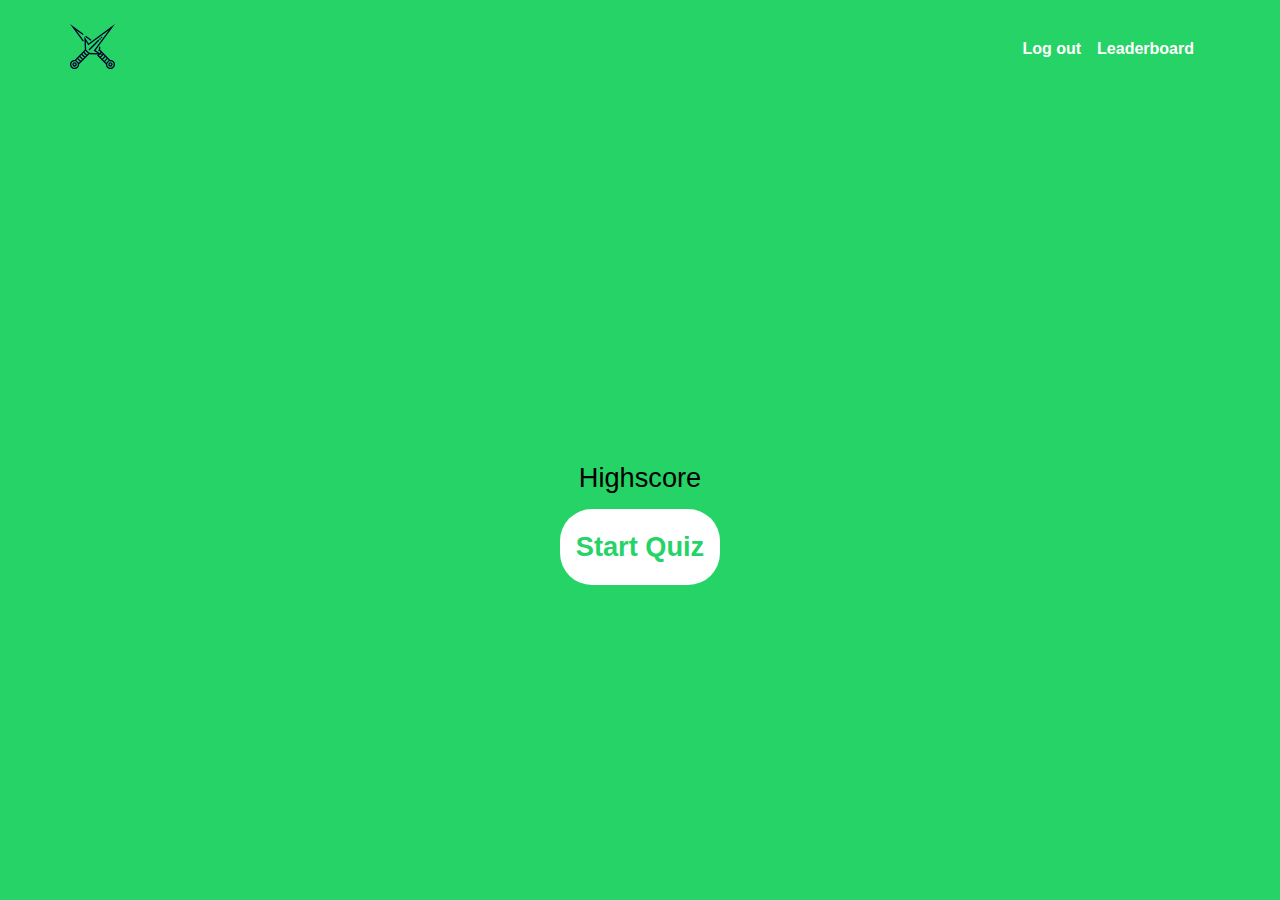
<file: src/main/resources/templates/index.html>
<!DOCTYPE html>
<html lang="en" xmlns:th="http://www.thymeleaf.com">
<head>
    <meta charset="utf-8">
    <meta http-equiv="X-UA-Compatible" content="IE=edge">
    <title>Welcome | Osas Quiz</title>
    <meta name="description" content="">
    <meta name="viewport" content="width=device-width, initial-scale=1, maximum-scale=1">
    <link rel="icon" type="image/png" href="../static/images/favi/favicon-16x16.png" th:href="@{/images/favi/favicon-16x16.png}">
    <link rel="stylesheet" href="../static/css/normalize.css" th:href="@{/css/normalize.css}"/>
    <link rel="stylesheet" href="../static/css/small.css" th:href="@{/css/small.css}"/>
    <link rel="stylesheet" href="../static/css/medium.css" th:href="@{/css/medium.css}"/>
    <link rel="stylesheet" href="../static/css/large.css" th:href="@{/css/large.css}">
</head>
<body class="row homeMain">
<!--[if lt IE 7]>
<p class="browsehappy">You are using an <strong>outdated</strong> browser. Please <a href="#">upgrade your browser</a> to improve your experience.</p>
<![endif]-->
<header class="small-12 mainHeader">
    <nav class="limiting">
        <div>
            <a href="index.html"><img src="../static/images/kunaiLogo.svg" th:href="@{/images/kunaiLogo.svg}" alt="quiz app logo"/></a>
            <button id="hamburgerBtn">&#9776;</button>
        </div>

        <ul id="navUl">
            <li> <a href="login.html" th:href="@{/login}">Log out</a></li>
            <li> <a href="home.html" th:href="@{/leaderboard}">Leaderboard</a></li>
        </ul>
    </nav>
</header>
<main class="small-12 limiting">
    <h1 id="highscore"><span th:text="${user.score}"></span></h1>
    <p id="highscorePara">Highscore</p>
    <a href="quiz.html" th:href="@{|/home/${user.userName}/quiz|}"><button id="startQuizBtn">Start Quiz</button></a>
</main>
<script src="../static/js/navbar.js" th:src="@{/js/navbar.js}"></script>
</body>
</html>
</file>
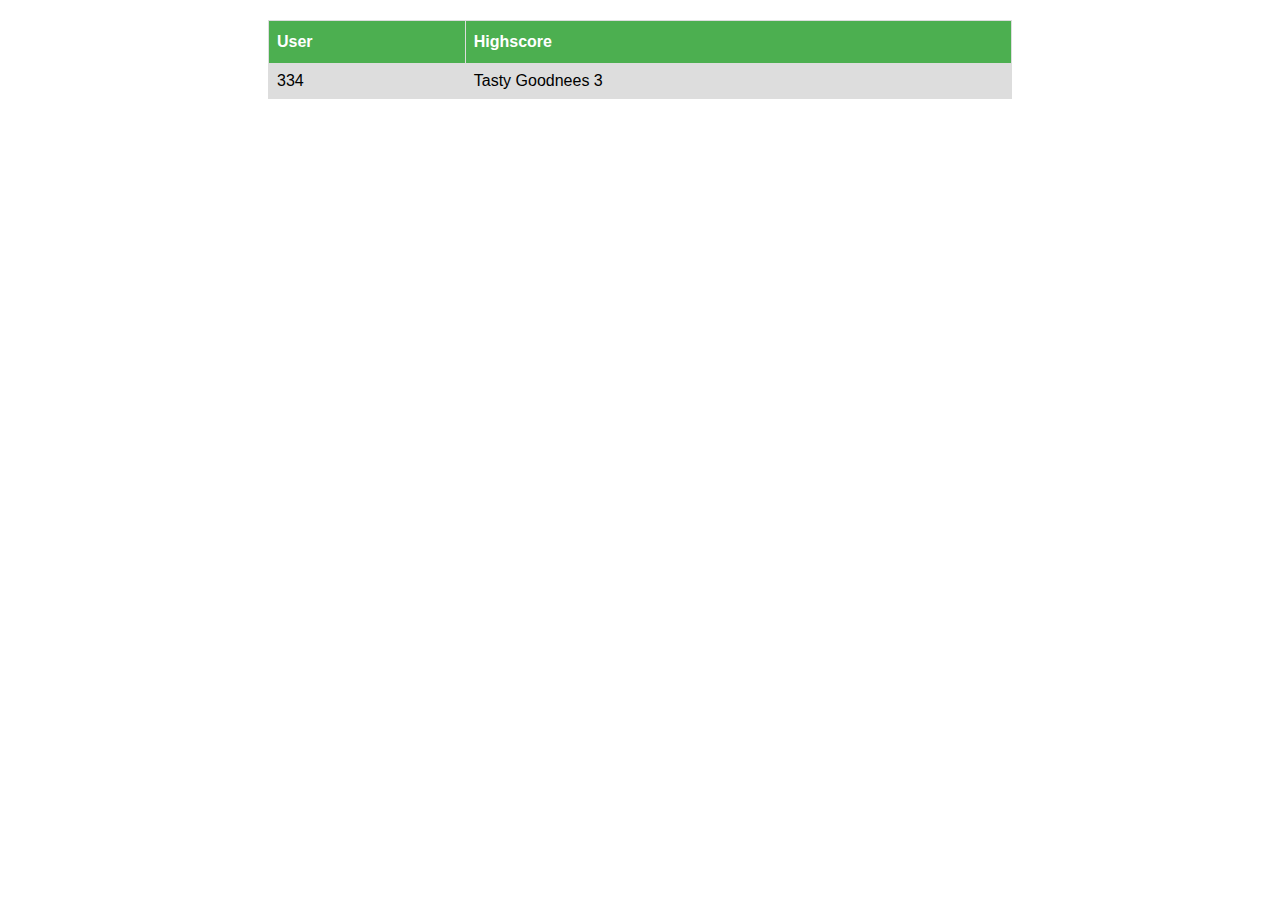
<file: src/main/resources/templates/leaderBoard.html>
<!DOCTYPE html>
<html lang="en" xmlns:th="http://www.thymeleaf.com">
<head>
    <meta charset="UTF-8">
    <title>Leader Board</title>
    <link rel="stylesheet" href="../static/css/leader.css" th:href="@{/css/leader.css}">
</head>
<body>
<div class="tableHolder">
    <table id="customers">
        <tr>
            <th>User</th>
            <th>Highscore</th>
        </tr>
        <tr th:each="user : ${users}">
            <td th:text="${user.userName}">334</td>
            <td th:text="${user.score}">Tasty Goodnees 3</td>
        </tr>
    </table>
</div>

</body>
</html>
</file>
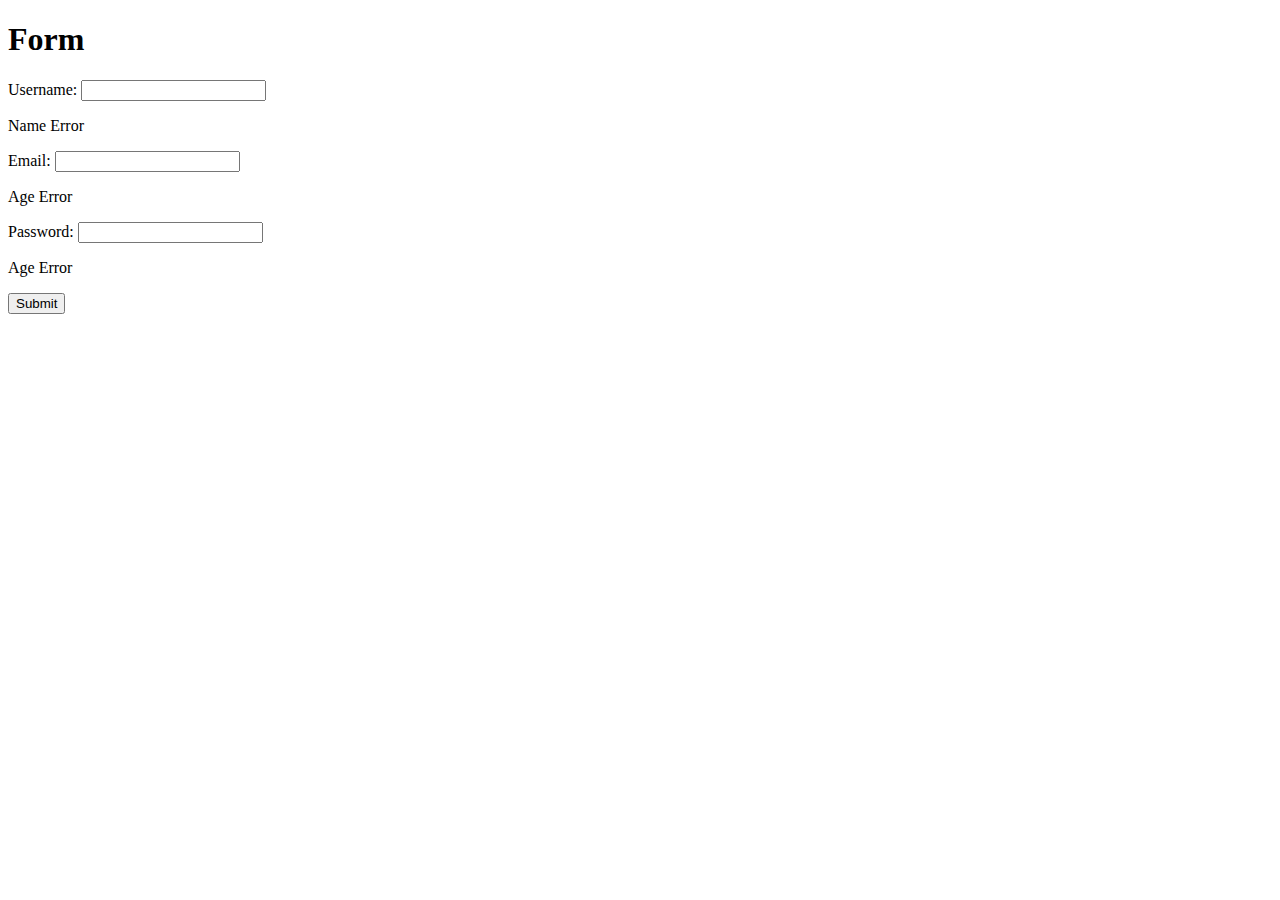
<file: src/main/resources/templates/signIn.html>
<!DOCTYPE html>
<html lang="en" xmlns:th="http://www.thymeleaf.com">
<head>
    <meta charset="UTF-8">
    <title>Sign Up or Log In</title>
</head>
<body>
<p th:text="${userExist}"></p>
<h1>Form</h1>
<form action="#" th:action="@{/}" th:object="${user}" method="post">
    <p>Username: <input type="text" th:field="*{userName}" /></p>
    <p th:if="${#fields.hasErrors('userName')}" th:errors="*{userName}">Name Error</p>
    <p>Email: <input type="email" th:field="*{email}" /></p>
    <p th:if="${#fields.hasErrors('email')}" th:errors="*{email}">Age Error</p>
    <p>Password: <input type="password" th:field="*{password}" /></p>
    <p th:if="${#fields.hasErrors('password')}" th:errors="*{password}">Age Error</p>
    <p><input type="submit" value="Submit" /></p>
</form>
</body>
</html>
</file>
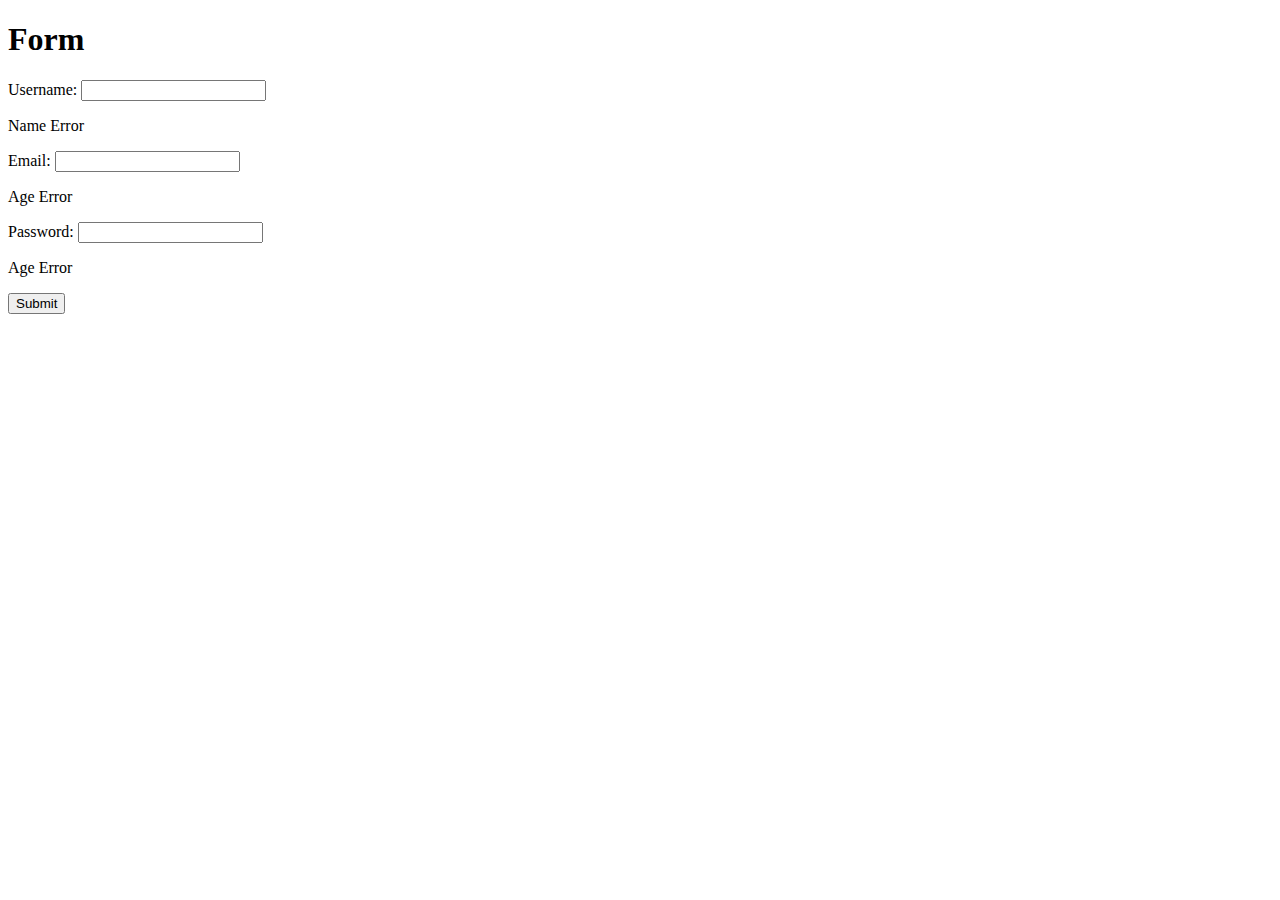
<file: src/main/resources/templates/signInUp.html>
<!DOCTYPE html>
<html lang="en" xmlns:th="http://www.thymeleaf.com">
<head>
    <meta charset="UTF-8">
    <title>Sign Up or Log In</title>
</head>
<body>
<h1>Form</h1>
<form action="#" th:action="@{/}" th:object="${user}" method="post">
    <p>Username: <input type="text" th:field="*{userName}" /></p>
    <p th:if="${#fields.hasErrors('userName')}" th:errors="*{userName}">Name Error</p>
    <p>Email: <input type="email" th:field="*{email}" /></p>
    <p th:if="${#fields.hasErrors('email')}" th:errors="*{email}">Age Error</p>
    <p>Password: <input type="password" th:field="*{password}" /></p>
    <p th:if="${#fields.hasErrors('password')}" th:errors="*{password}">Age Error</p>
    <p><input type="submit" value="Submit" /></p>
</form>
</body>
</html>
</file>
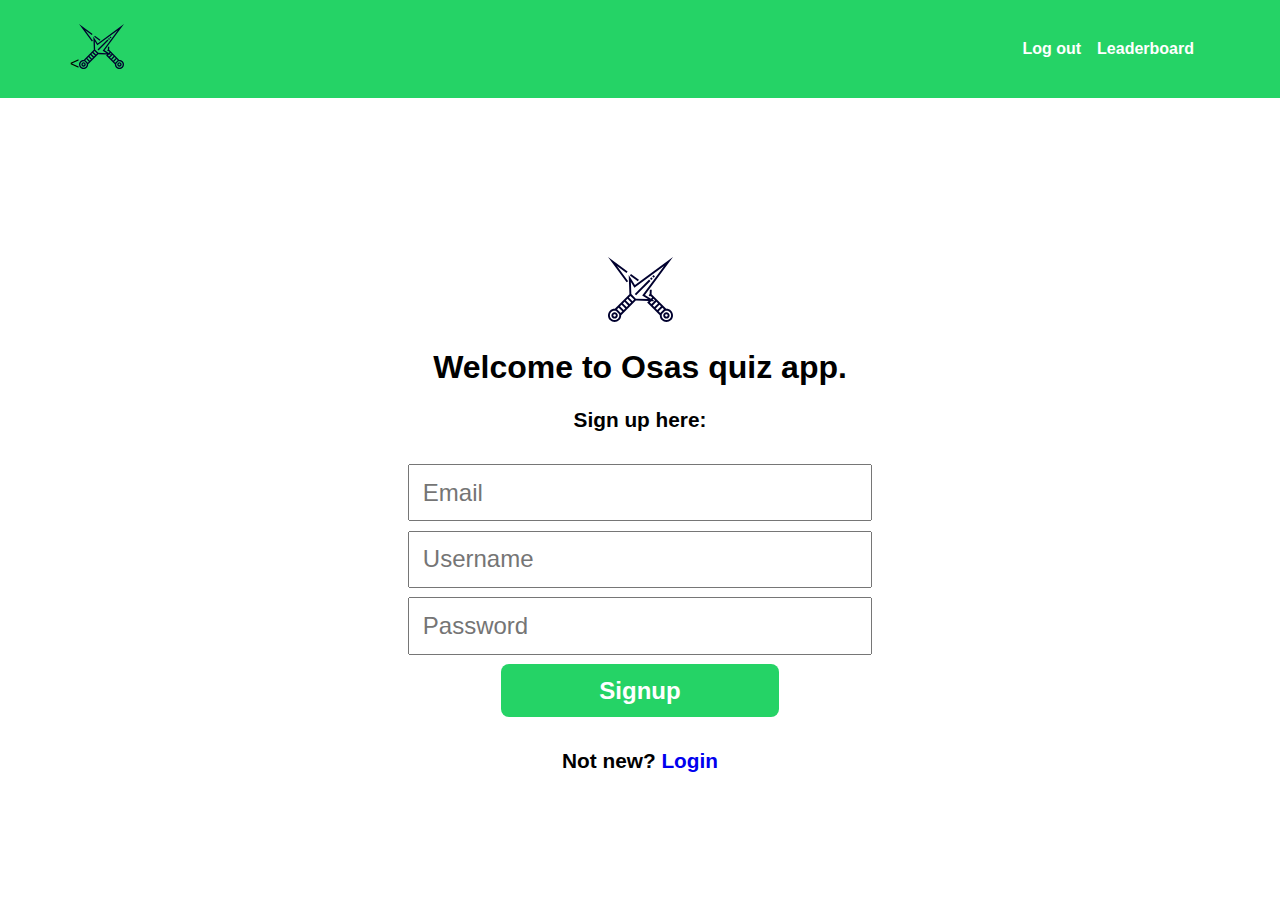
<file: src/main/resources/templates/signUp.html>
<!DOCTYPE html>
<html lang="en" xmlns:th="http://www.thymeleaf.com">
<head>
    <meta charset="utf-8">
    <meta http-equiv="X-UA-Compatible" content="IE=edge">
    <title>Welcome | Osas Quiz</title>
    <meta name="description" content="">
    <meta name="viewport" content="width=device-width, initial-scale=1, maximum-scale=1">
    <link rel="icon" type="image/png" href="../static/images/favi/favicon-16x16.png" th:href="@{/images/favi/favicon-16x16.png}">
    <link rel="stylesheet" href="../static/css/normalize.css" th:href="@{/css/normalize.css}"/>
    <link rel="stylesheet" href="../static/css/small.css" th:href="@{/css/small.css}"/>
    <link rel="stylesheet" href="../static/css/medium.css" th:href="@{/css/medium.css}"/>
    <link rel="stylesheet" href="../static/css/large.css" th:href="@{/css/large.css}">
</head>
<body class="row">
<!--[if lt IE 7]>
<p class="browsehappy">You are using an <strong>outdated</strong> browser. Please <a href="#">upgrade your browser</a> to improve your experience.</p>
<![endif]-->
<header class="small-12">
    <nav class="limiting">
        <div>
            <<a href="index.html"><img src="../static/images/kunaiLogo.svg" th:href="@{/images/kunaiLogo.svg}" alt="quiz app logo"/></a>
            <button id="hamburgerBtn">&#9776;</button>
        </div>

        <ul id="navUl">
            <li> <a href="login.html" th:href="@{/login}">Log out</a></li>
            <li> <a href="home.html" th:href="@{/leaderboard}">Leaderboard</a></li>
        </ul>
    </nav>
</header>
<main class="small-12 limiting">
    <img src="../static/images/kunaiLogo.svg" th:href="@{/images/kunaiLogo.svg}" alt="quiz app logo"/>
    <h1>Welcome to Osas quiz app.</h1>
    <p class="pDesign">Sign up here:</p>
    <form id="formSignup" action="#" th:action="@{/}" th:object="${user}" method="post">
        <p th:text="${userExist}" class="existPara"></p>
        <p>
            <input type="email" name="email" id="emailId" th:field="*{email}" required placeholder="Email">
        </p>
        <p>
            <input type="text" name="username" id="usernameId" th:field="*{userName}" placeholder="Username" required>
        </p>
        <p>
            <input type="password" name="password" id="passwordId" th:field="*{password}" required placeholder="Password">
        </p>
        <p>
            <input type="submit" value="Signup" id="submitBtn">
        </p>
    </form>
    <p class="pDesign">
        Not new? <a href="login.html" th:href="@{/login}">Login</a>
    </p>
</main>
<script src="../static/js/navbar.js" th:src="@{/js/navbar.js}"></script>
</body>
</html>
</file>
